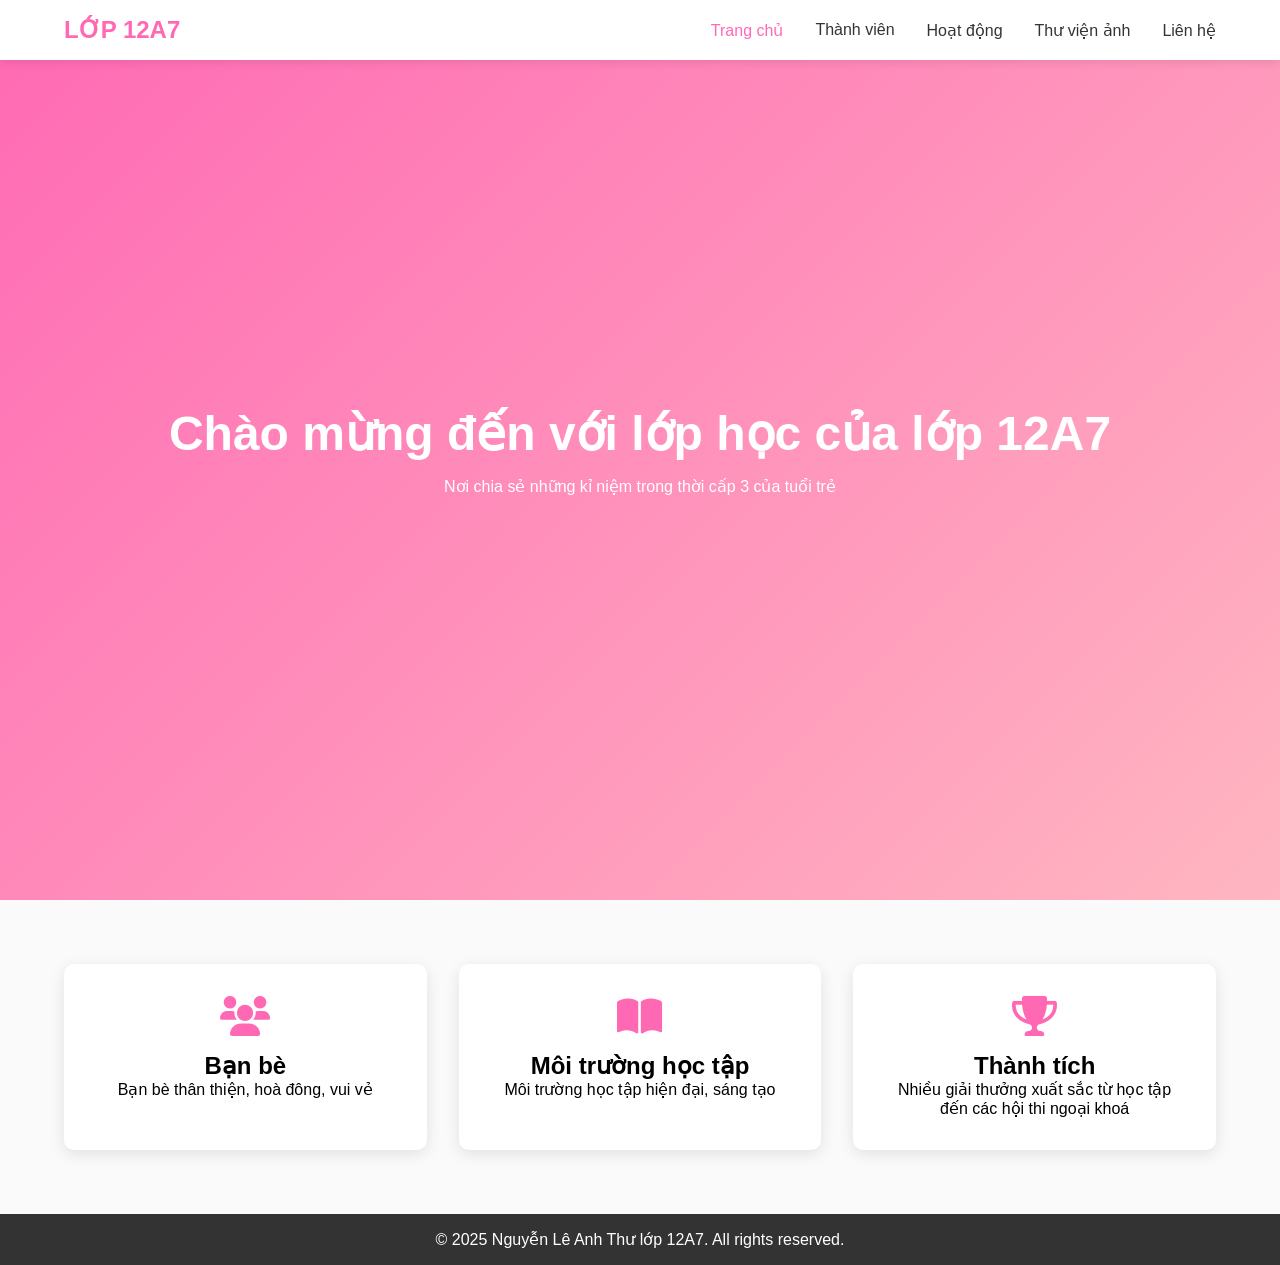
<file: index.html>
<!DOCTYPE html>
<html lang="vi">
<head>
    <meta charset="UTF-8">
    <meta name="viewport" content="width=device-width, initial-scale=1.0">
    <title>Trang chủ - Lớp học của chúng tôi</title>
    <link rel="stylesheet" href="css/style.css">
    <link rel="stylesheet" href="https://cdnjs.cloudflare.com/ajax/libs/font-awesome/6.0.0/css/all.min.css">
</head>
<body>
    <nav class="menu">
        <div class="logo">LỚP 12A7</div>
        <ul>
            <li><a href="index.html" class="active">Trang chủ</a></li>
            <li><a href="members.html">Thành viên</a></li>
            <li><a href="activities.html">Hoạt động</a></li>
            <li><a href="gallery.html">Thư viện ảnh</a></li>
            <li><a href="contact.html">Liên hệ</a></li>
        </ul>
    </nav>

    <header class="hero">
        <div class="hero-content">
            <h1>Chào mừng đến với lớp học của lớp 12A7</h1>
            <p>Nơi chia sẻ những kỉ niệm trong thời cấp 3 của tuổi trẻ</p>
        </div>
    </header>

    <main>
        <section class="features">
            <div class="feature-card">
                <i class="fas fa-users"></i>
                <h2>Bạn bè</h2>
                <p>Bạn bè thân thiện, hoà đông, vui vẻ</p>
            </div>
            <div class="feature-card">
                <i class="fas fa-book-open"></i>
                <h2>Môi trường học tập</h2>
                <p>Môi trường học tập hiện đại, sáng tạo</p>
            </div>
            <div class="feature-card">
                <i class="fas fa-trophy"></i>
                <h2>Thành tích</h2>
                <p>Nhiều giải thưởng xuất sắc từ học tập đến các hội thi ngoại khoá</p>
            </div>
        </section>
    </main>

    <footer>
        <p>&copy; 2025 Nguyễn Lê Anh Thư lớp 12A7. All rights reserved.</p>
    </footer>

    <script src="js/script.js"></script>
</body>
</html>
</file>
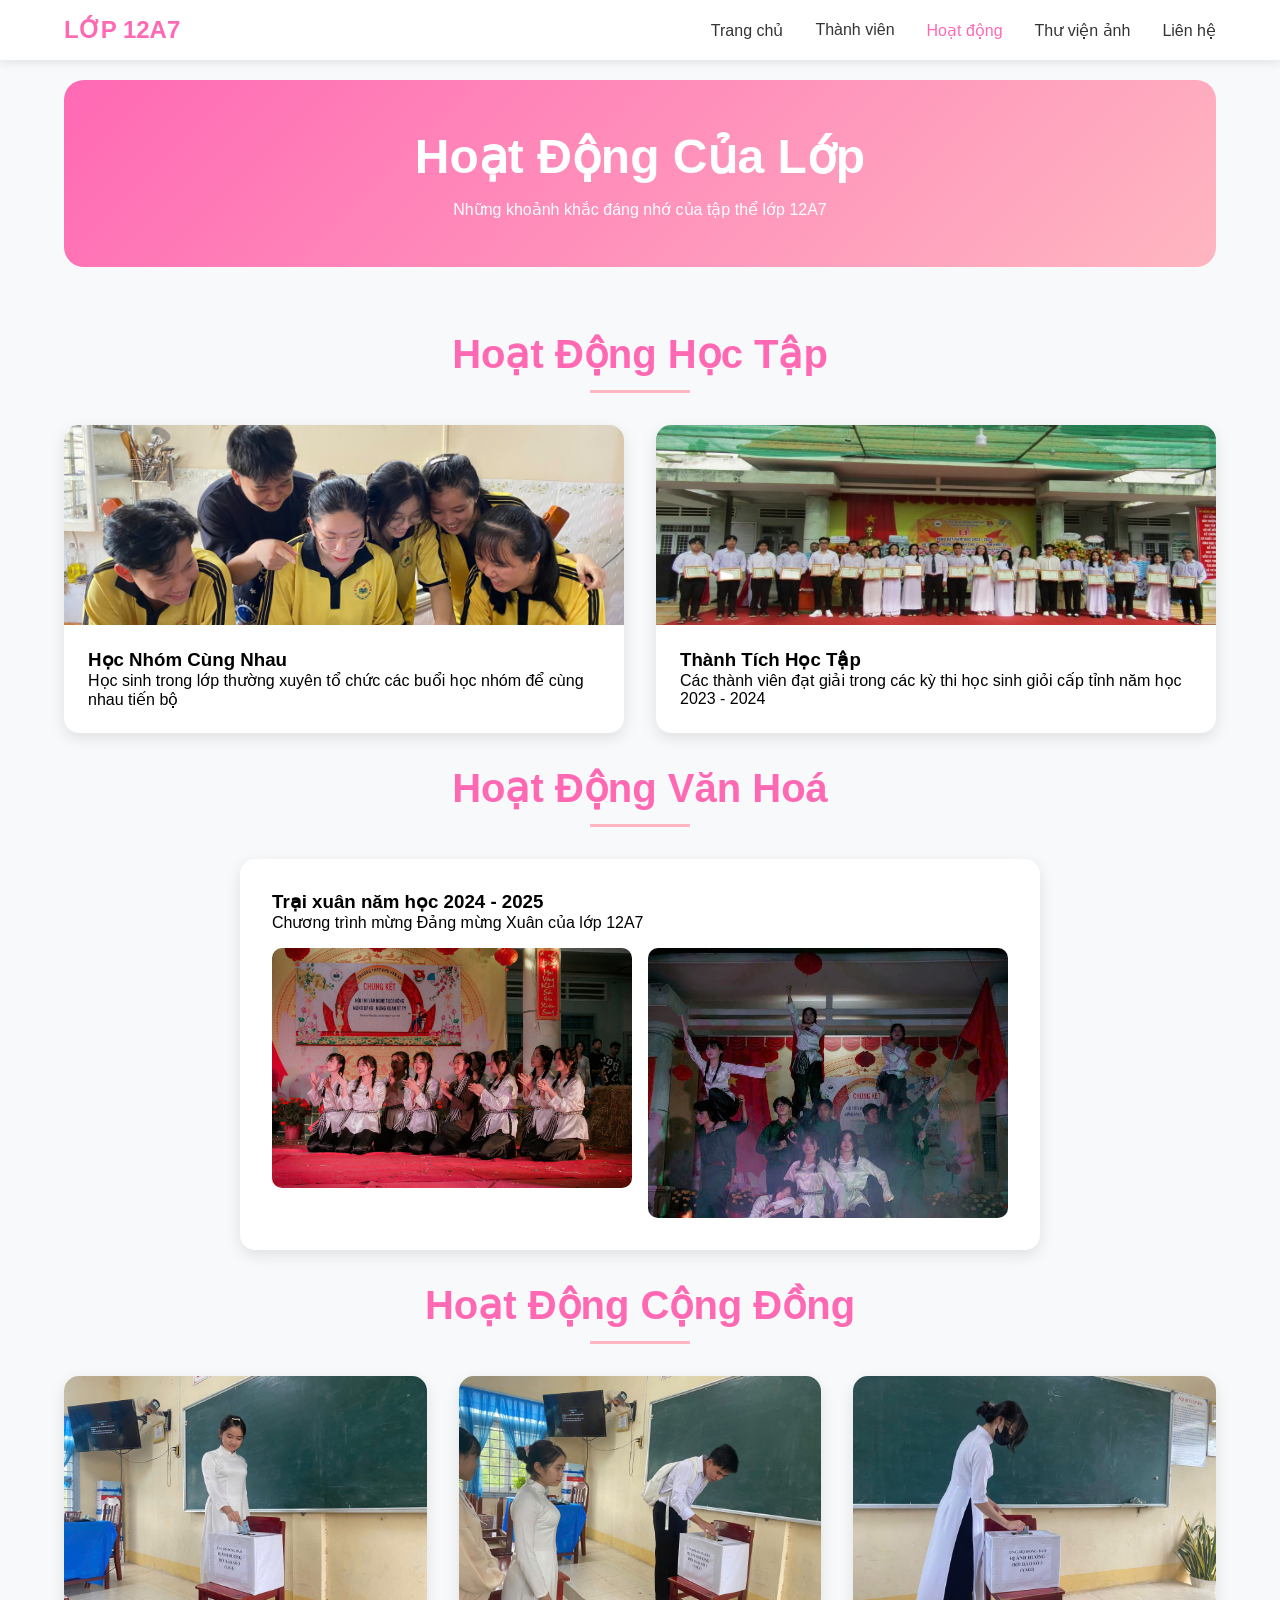
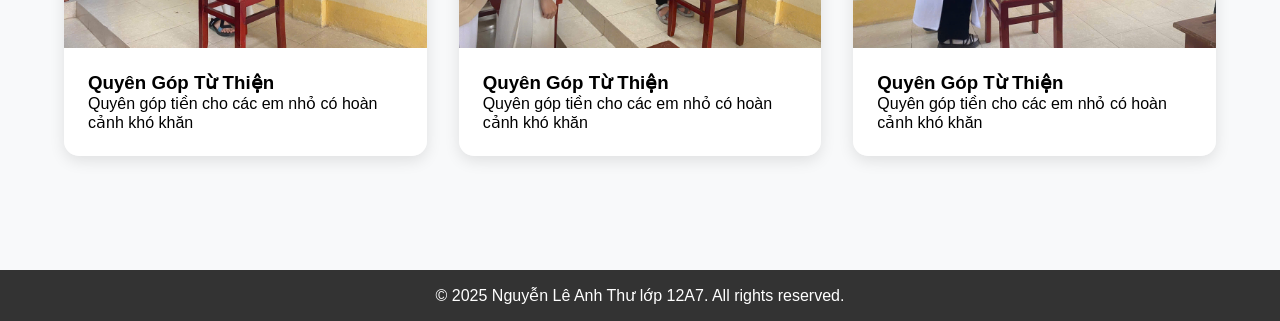
<file: activities.html>
<!DOCTYPE html>
<html lang="vi">
<head>
    <meta charset="UTF-8">
    <meta name="viewport" content="width=device-width, initial-scale=1.0">
    <title>Trang chủ - Lớp học của chúng tôi</title>
    <link rel="stylesheet" href="css/style.css">
    <link rel="stylesheet" href="https://cdnjs.cloudflare.com/ajax/libs/font-awesome/6.0.0/css/all.min.css">
</head>
<body>
    <nav class="menu">
        <div class="logo">LỚP 12A7</div>
        <ul>
            <li><a href="index.html">Trang chủ</a></li>
            <li><a href="members.html">Thành viên</a></li>
            <li><a href="activities.html" class="active">Hoạt động</a></li>
            <li><a href="gallery.html">Thư viện ảnh</a></li>
            <li><a href="contact.html">Liên hệ</a></li>
        </ul>
    </nav>

    <main class="activities-container">
        <header class="page-header">
            <h1>Hoạt Động Của Lớp</h1>
            <p>Những khoảnh khắc đáng nhớ của tập thể lớp 12A7</p>
        </header>

        <section class="activity-section academic">
            <h2 class="section-title">Hoạt Động Học Tập</h2>
            <div class="activity-grid">
                <div class="activity-card">
                    <div class="activity-image">
                        <img src="images/hocchung.jpg" alt="Học nhóm">
                    </div>
                    <div class="activity-content">
                        <h3>Học Nhóm Cùng Nhau</h3>
                        <p>Học sinh trong lớp thường xuyên tổ chức các buổi học nhóm để cùng nhau tiến bộ</p>
                    </div>
                </div>

                <div class="activity-card">
                    <div class="activity-image">
                        <img src="images/HSG.jpg" alt="Thi học sinh giỏi">
                    </div>
                    <div class="activity-content">
                        <h3>Thành Tích Học Tập</h3>
                        <p>Các thành viên đạt giải trong các kỳ thi học sinh giỏi cấp tỉnh năm học 2023 - 2024</p>
                    </div>
                </div>
            </div>
        </section>

        <section class="activity-section cultural">
            <h2 class="section-title">Hoạt Động Văn Hoá</h2>
            <div class="activity-timeline">
                <div class="timeline-item">
                    <div class="timeline-content">
                        <h3>Trại xuân năm học 2024 - 2025</h3>
                        <p>Chương trình mừng Đảng mừng Xuân của lớp 12A7</p>
                        <div class="timeline-gallery">
                            <img src="images/vannghe1.jpg" alt="Tết Trung Thu">
                            <img src="images/vannghe2.jpg" alt="Tết Trung Thu">
                        </div>
                    </div>
                </div>
            </div>
        </section>

        <section class="activity-section community">
            <h2 class="section-title">Hoạt Động Cộng Đồng</h2>
            <div class="activity-masonry">
                <div class="masonry-item">
                    <img src="images/tuthien1.jpg" alt="Tình nguyện">
                    <div class="masonry-content">
                        <h3>Quyên Góp Từ Thiện</h3>
                        <p>Quyên góp tiền cho các em nhỏ có hoàn cảnh khó khăn</p>
                    </div>
                </div>

                <div class="masonry-item">
                    <img src="images/tuthien2.jpg" alt="Từ thiện">
                    <div class="masonry-content">
                        <h3>Quyên Góp Từ Thiện</h3>
                        <p>Quyên góp tiền cho các em nhỏ có hoàn cảnh khó khăn</p>
                    </div>
                </div>

                <div class="masonry-item">
                    <img src="images/tuthien3.jpg" alt="Từ thiện">
                    <div class="masonry-content">
                        <h3>Quyên Góp Từ Thiện</h3>
                        <p>Quyên góp tiền cho các em nhỏ có hoàn cảnh khó khăn</p>
                    </div>
                </div>
            </div>
        </section>
    </main>

    <footer>
        <p>&copy; 2025 Nguyễn Lê Anh Thư lớp 12A7. All rights reserved.</p>
    </footer>

    <script src="js/script.js"></script>
</body>
</html>
</file>
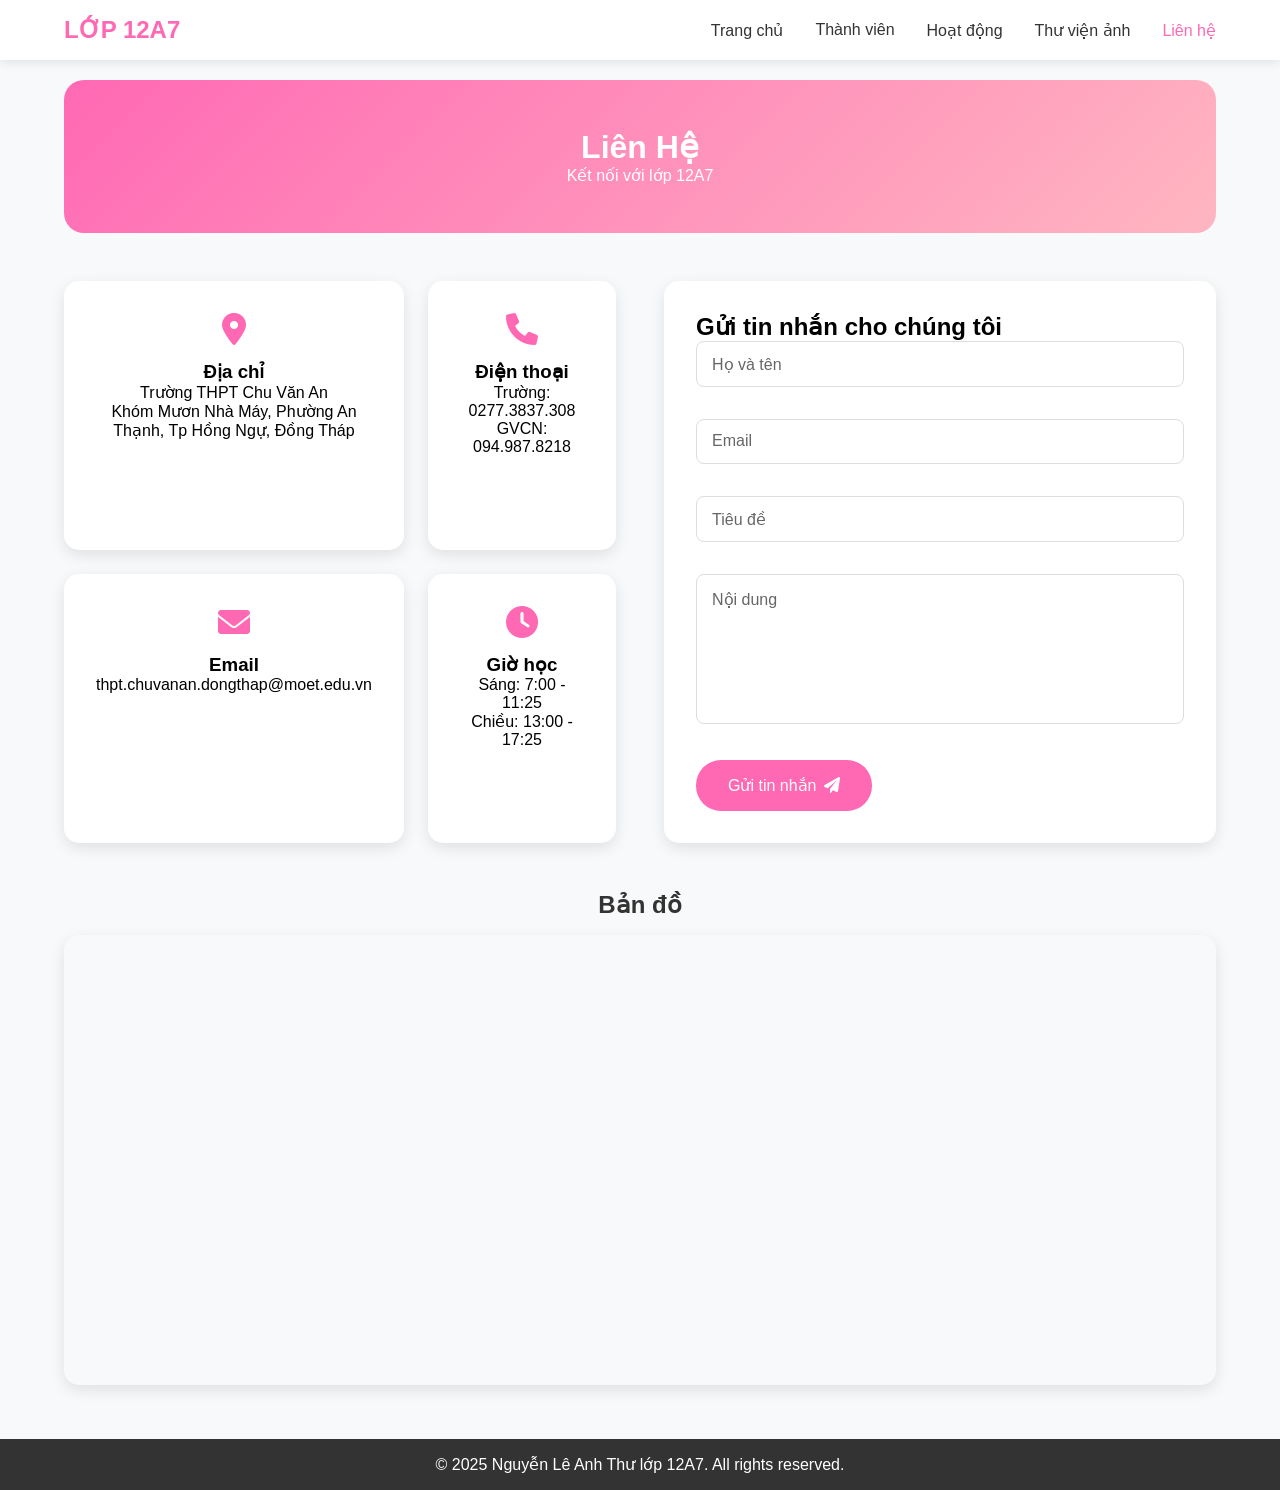
<file: contact.html>
<!DOCTYPE html>
<html lang="vi">
<head>
    <meta charset="UTF-8">
    <meta name="viewport" content="width=device-width, initial-scale=1.0">
    <title>Trang chủ - Lớp học của chúng tôi</title>
    <link rel="stylesheet" href="css/style.css">
    <link rel="stylesheet" href="https://cdnjs.cloudflare.com/ajax/libs/font-awesome/6.0.0/css/all.min.css">
</head>
<body>
    <nav class="menu">
        <div class="logo">LỚP 12A7</div>
        <ul>
            <li><a href="index.html">Trang chủ</a></li>
            <li><a href="members.html">Thành viên</a></li>
            <li><a href="activities.html">Hoạt động</a></li>
            <li><a href="gallery.html">Thư viện ảnh</a></li>
            <li><a href="contact.html" class="active">Liên hệ</a></li>
        </ul>
    </nav>

    <main class="contact-container">
        <div class="contact-header">
            <h1>Liên Hệ</h1>
            <p>Kết nối với lớp 12A7</p>
        </div>

        <div class="contact-content">
            <div class="contact-info">
                <div class="info-card">
                    <i class="fas fa-map-marker-alt"></i>
                    <h3>Địa chỉ</h3>
                    <p>Trường THPT Chu Văn An</p>
                    <p>Khóm Mươn Nhà Máy, Phường An Thạnh, Tp Hồng Ngự, Đồng Tháp</p>
                </div>

                <div class="info-card">
                    <i class="fas fa-phone"></i>
                    <h3>Điện thoại</h3>
                    <p>Trường: 0277.3837.308</p>
                    <p>GVCN: 094.987.8218</p>
                </div>

                <div class="info-card">
                    <i class="fas fa-envelope"></i>
                    <h3>Email</h3>
                    <p>thpt.chuvanan.dongthap@moet.edu.vn</p>
                </div>

                <div class="info-card">
                    <i class="fas fa-clock"></i>
                    <h3>Giờ học</h3>
                    <p>Sáng: 7:00 - 11:25</p>
                    <p>Chiều: 13:00 - 17:25</p>
                </div>
            </div>

            <div class="contact-form">
                <h2>Gửi tin nhắn cho chúng tôi</h2>
                <form id="contactForm">
                    <div class="form-group">
                        <input type="text" id="name" required>
                        <label for="name">Họ và tên</label>
                    </div>

                    <div class="form-group">
                        <input type="email" id="email" required>
                        <label for="email">Email</label>
                    </div>

                    <div class="form-group">
                        <input type="text" id="subject" required>
                        <label for="subject">Tiêu đề</label>
                    </div>

                    <div class="form-group">
                        <textarea id="message" required></textarea>
                        <label for="message">Nội dung</label>
                    </div>

                    <button type="submit" class="submit-btn">
                        <span>Gửi tin nhắn</span>
                        <i class="fas fa-paper-plane"></i>
                    </button>
                </form>
            </div>
        </div>

        <div class="contact-map">
            <h2>Bản đồ</h2>
            <iframe src="https://www.google.com/maps/embed?pb=!1m18!1m12!1m3!1d3915.3790392212166!2d105.3432441!3d10.8173305!2m3!1f0!2f0!3f0!3m2!1i1024!2i768!4f13.1!3m3!1m2!1s0x310a36e2085b3e11%3A0x4caad911b9c69737!2zVHLGsOG7nW5nIFRIUFQgQ2h1IFbEg24gQW4!5e0!3m2!1svi!2s!4v1711425698646!5m2!1svi!2s" 
                width="100%" height="450" style="border:0;" allowfullscreen="" loading="lazy" referrerpolicy="no-referrer-when-downgrade"></iframe>
        </div>
    </main>

    <footer>
        <p>&copy; 2025 Nguyễn Lê Anh Thư lớp 12A7. All rights reserved.</p>
    </footer>

    <script src="js/script.js"></script>
</body>
</html>
</file>
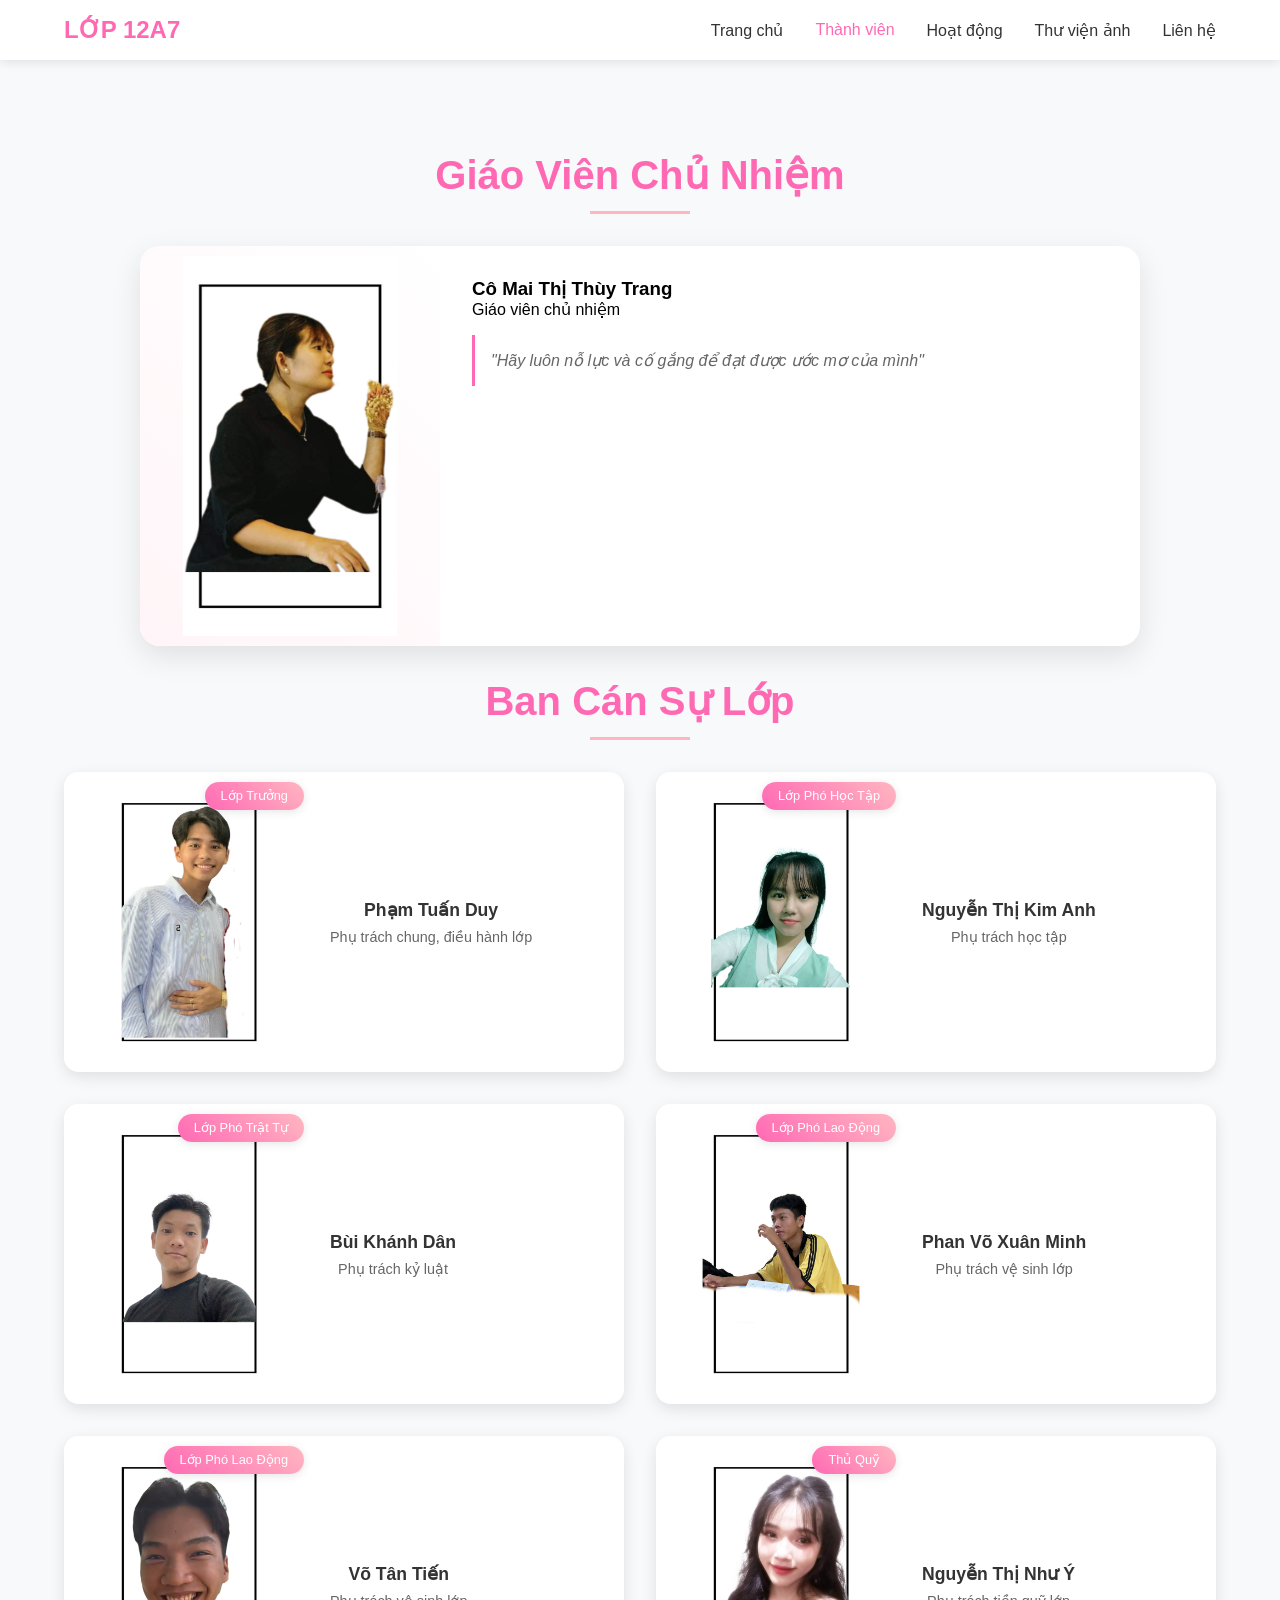
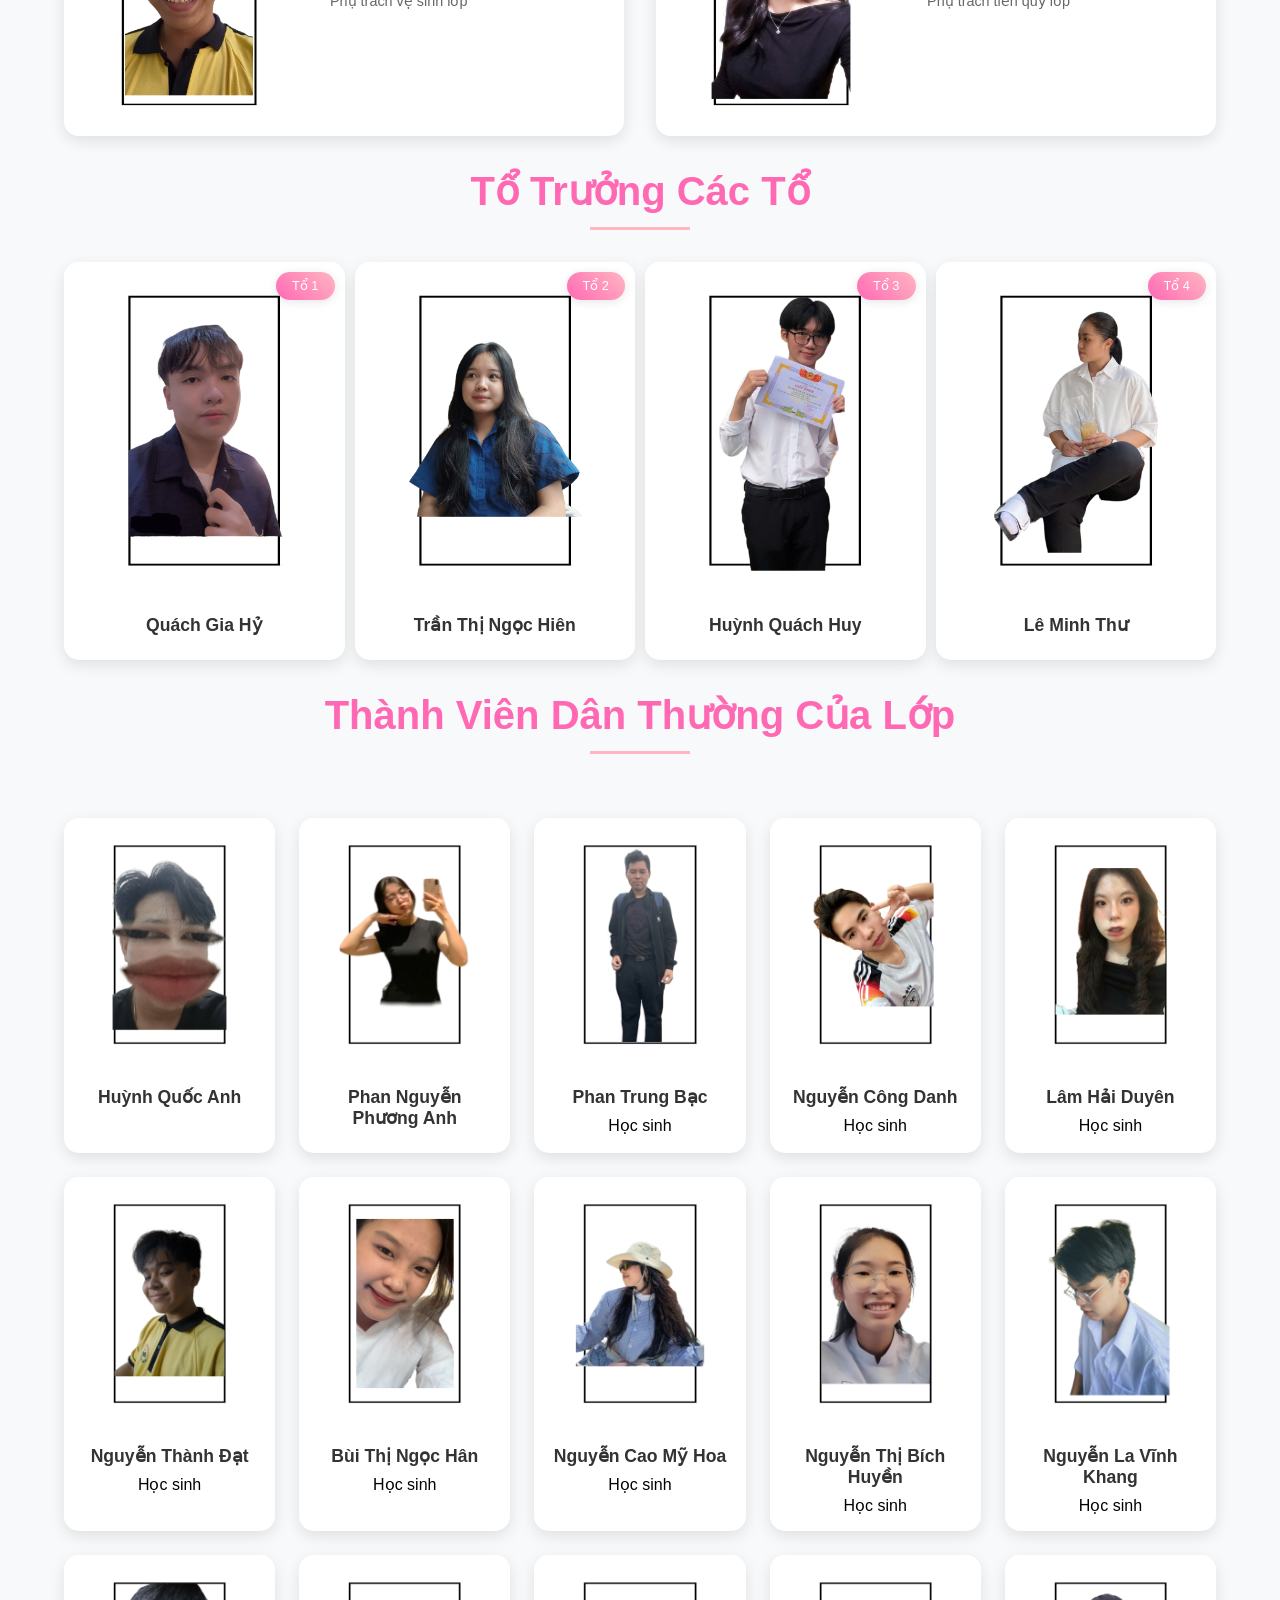
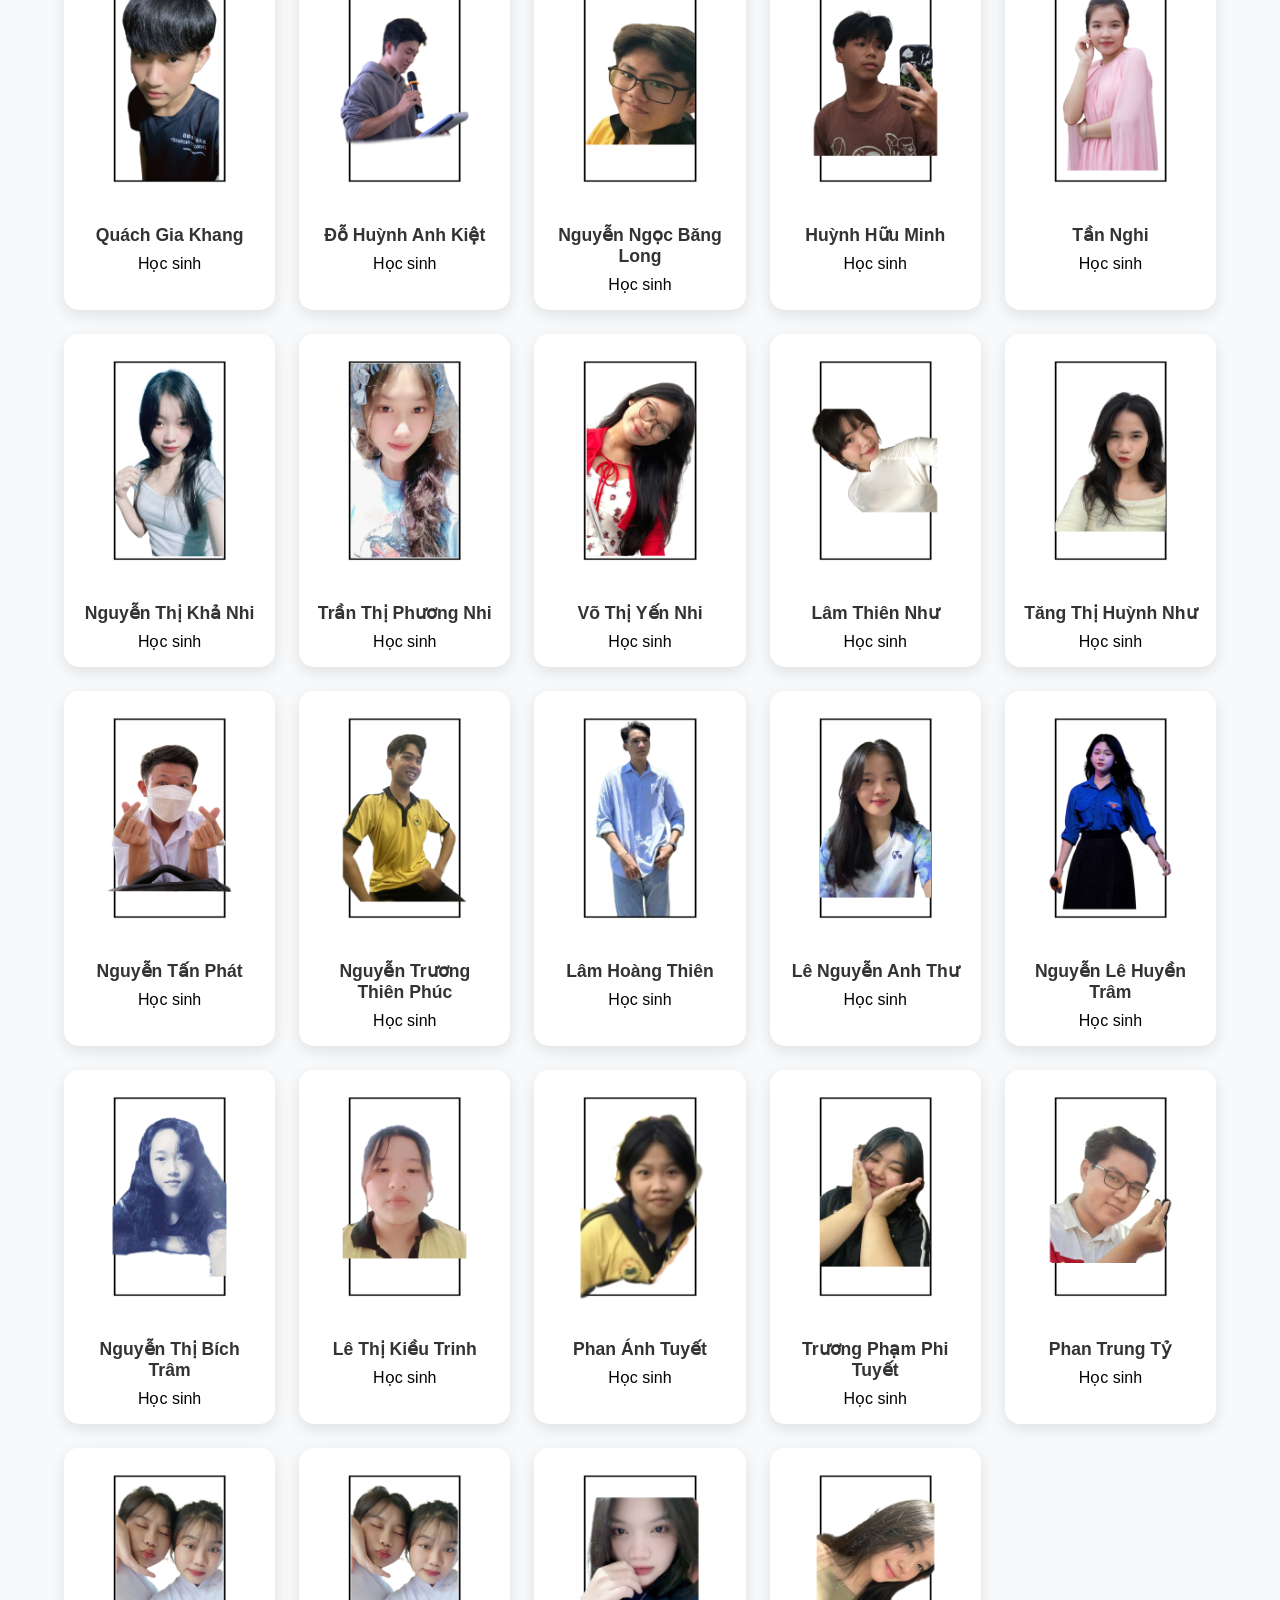
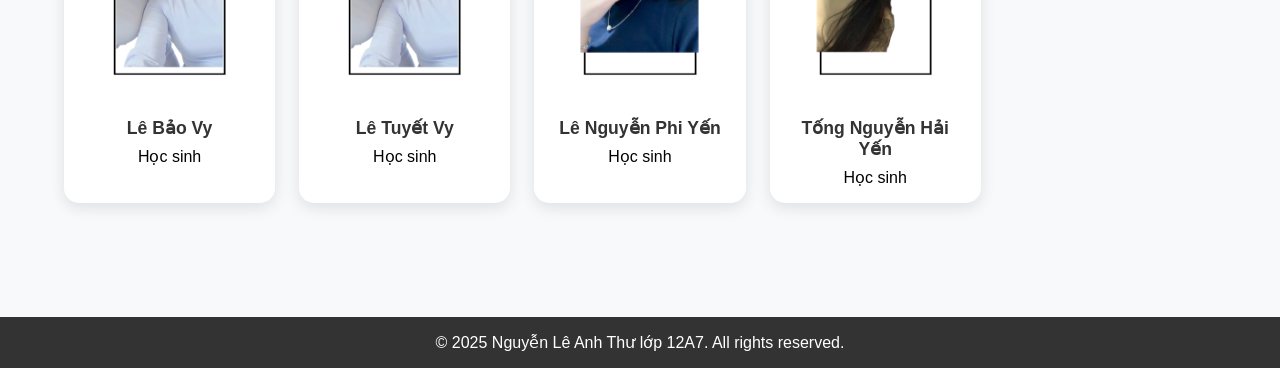
<file: members.html>
<!DOCTYPE html>
<html lang="vi">
<head>
    <meta charset="UTF-8">
    <meta name="viewport" content="width=device-width, initial-scale=1.0">
    <title>Trang chủ - Lớp học của chúng tôi</title>
    <link rel="stylesheet" href="css/style.css">
    <link rel="stylesheet" href="https://cdnjs.cloudflare.com/ajax/libs/font-awesome/6.0.0/css/all.min.css">
</head>
<body>
    <nav class="menu">
        <div class="logo">LỚP 12A7</div>
        <ul>
            <li><a href="index.html">Trang chủ</a></li>
            <li><a href="members.html" class="active">Thành viên</a></li>
            <li><a href="activities.html">Hoạt động</a></li>
            <li><a href="gallery.html">Thư viện ảnh</a></li>
            <li><a href="contact.html">Liên hệ</a></li>
        </ul>
    </nav>

    <main class="members-container">
        <section class="teacher-section">
            <h2 class="section-title">Giáo Viên Chủ Nhiệm</h2>
            <div class="teacher-card">
                <div class="teacher-image">
                    <img src="images/mtrang.jpg" alt="Cô Mai Thị Thùy Trang">
                </div>
                <div class="teacher-info">
                    <h3>Cô Mai Thị Thùy Trang</h3>
                    <p>Giáo viên chủ nhiệm</p>
                    <div class="teacher-quote">
                        "Hãy luôn nỗ lực và cố gắng để đạt được ước mơ của mình"
                    </div>
                </div>
            </div>
        </section>

        <section class="students-section">
            <h2 class="section-title">Ban Cán Sự Lớp</h2>
            <div class="leadership-grid">
                <div class="student-card leadership">
                    <div class="student-image">
                        <img src="images/duy.jpg" alt="Phạm Tuấn Duy">
                        <div class="role-badge">Lớp Trưởng</div>
                    </div>
                    <div class="student-info">
                        <h3>Phạm Tuấn Duy</h3>
                        <p>Phụ trách chung, điều hành lớp</p>
                    </div>
                </div>

                <div class="student-card leadership">
                    <div class="student-image">
                        <img src="images/kanh.jpg" alt="Nguyễn Thị Kim Anh">
                        <div class="role-badge">Lớp Phó Học Tập</div>
                    </div>
                    <div class="student-info">
                        <h3>Nguyễn Thị Kim Anh</h3>
                        <p>Phụ trách học tập</p>
                    </div>
                </div>

                <div class="student-card leadership">
                    <div class="student-image">
                        <img src="images/dan.jpg" alt="Bùi Khánh Dân">
                        <div class="role-badge">Lớp Phó Trật Tự</div>
                    </div>
                    <div class="student-info">
                        <h3>Bùi Khánh Dân</h3>
                        <p>Phụ trách kỷ luật</p>
                    </div>
                </div>

                <div class="student-card leadership">
                    <div class="student-image">
                        <img src="images/xminh.jpg" alt="Phan Võ Xuân Minh">
                        <div class="role-badge">Lớp Phó Lao Động</div>
                    </div>
                    <div class="student-info">
                        <h3>Phan Võ Xuân Minh</h3>
                        <p>Phụ trách vệ sinh lớp</p>
                    </div>
                </div>

                <div class="student-card leadership">
                    <div class="student-image">
                        <img src="images/tien.jpg" alt="Võ Tân Tiến">
                        <div class="role-badge">Lớp Phó Lao Động</div>
                    </div>
                    <div class="student-info">
                        <h3>Võ Tân Tiến</h3>
                        <p>Phụ trách vệ sinh lớp</p>
                    </div>
                </div>

                <div class="student-card leadership">
                    <div class="student-image">
                        <img src="images/y.jpg" alt="Nguyễn Thị Như Ý">
                        <div class="role-badge">Thủ Quỹ</div>
                    </div>
                    <div class="student-info">
                        <h3>Nguyễn Thị Như Ý</h3>
                        <p>Phụ trách tiền quỹ lớp</p>
                    </div>
                </div>
            </div>

            <h2 class="section-title">Tổ Trưởng Các Tổ</h2>
            <div class="team-leaders-grid" style="display: grid;
            grid-template-columns: repeat(4, 1fr);
            gap: 10px;">
                <div class="student-card team-leader">
                    <div class="student-image">
                        <img src="images/hy.jpg" alt="Quách Gia Hỷ">
                        <div class="role-badge">Tổ 1</div>
                    </div>
                    <div class="student-info">
                        <h3>Quách Gia Hỷ</h3>
                    </div>
                </div>

                <div class="student-card team-leader">
                    <div class="student-image">
                        <img src="images/hien.jpg" alt="Trần Thị Ngọc Hiên">
                        <div class="role-badge">Tổ 2</div>
                    </div>
                    <div class="student-info">
                        <h3>Trần Thị Ngọc Hiên</h3>
                    </div>
                </div>

                <div class="student-card team-leader">
                    <div class="student-image">
                        <img src="images/huy.jpg" alt="Huỳnh Quách Huy">
                        <div class="role-badge">Tổ 3</div>
                    </div>
                    <div class="student-info">
                        <h3>Huỳnh Quách Huy</h3>
                    </div>
                </div>

                <div class="student-card team-leader">
                    <div class="student-image">
                        <img src="images/mthu.jpg" alt="Lê Minh Thư">
                        <div class="role-badge">Tổ 4</div>
                    </div>
                    <div class="student-info">
                        <h3>Lê Minh Thư</h3>
                    </div>
                </div>
            </div>

            <h2 class="section-title">Thành Viên Dân Thường Của Lớp</h2>
            <div class="students-grid">
                <!-- Danh sách học sinh theo thứ tự alphabet -->
                <div class="student-card">
                    <div class="student-image">
                        <img src="images/qanh.jpg" alt="Huỳnh Quốc Anh">
                    </div>
                    <div class="student-info">
                        <h3>Huỳnh Quốc Anh</h3>
                    </div>
                </div>
                <div class="student-card">
                    <div class="student-image">
                        <img src="images/panh.jpg" alt="Phan Nguyễn Phương Anh">
                    </div>
                    <div class="student-info">
                        <h3>Phan Nguyễn Phương Anh</h3>
                    </div>
                </div>
                <div class="student-card">
                    <div class="student-image">
                        <img src="images/bac.jpg" alt="Phan Trung Bạc">
                    </div>
                    <div class="student-info">
                        <h3>Phan Trung Bạc</h3>
                        <div>Học sinh</div>
                    </div>
                </div>
                <div class="student-card">
                    <div class="student-image">
                        <img src="images/danh.jpg" alt="Nguyễn Công Danh">
                    </div>
                    <div class="student-info">
                        <h3>Nguyễn Công Danh</h3>
                        <div>Học sinh</div>
                    </div>
                </div>
                <div class="student-card">
                    <div class="student-image">
                        <img src="images/duyen.jpg" alt="Lâm Hải Duyên">
                    </div>
                    <div class="student-info">
                        <h3>Lâm Hải Duyên</h3>
                        <div>Học sinh</div>
                    </div>
                </div>
                <div class="student-card">
                    <div class="student-image">
                        <img src="images/dat.jpg" alt="Nguyễn Thành Đạt">
                    </div>
                    <div class="student-info">
                        <h3>Nguyễn Thành Đạt</h3>
                        <div>Học sinh</div>
                    </div>
                </div>
                <div class="student-card">
                    <div class="student-image">
                        <img src="images/han.jpg" alt="Bùi Thị Ngọc Hân">
                    </div>
                    <div class="student-info">
                        <h3>Bùi Thị Ngọc Hân</h3>
                        <div>Học sinh</div>
                    </div>
                </div>
                <div class="student-card">
                    <div class="student-image">
                        <img src="images/hoa.jpg" alt="Nguyễn Cao Mỹ Hoa">
                    </div>
                    <div class="student-info">
                        <h3>Nguyễn Cao Mỹ Hoa</h3>
                        <div>Học sinh</div>
                    </div>
                </div>
                <div class="student-card">
                    <div class="student-image">
                        <img src="images/huyen.jpg" alt="Nguyễn Thị Bích Huyền">
                    </div>
                    <div class="student-info">
                        <h3>Nguyễn Thị Bích Huyền</h3>
                        <div>Học sinh</div>
                    </div>
                </div>
                <div class="student-card">
                    <div class="student-image">
                        <img src="images/vkhang.jpg" alt="Nguyễn La Vĩnh Khang">
                    </div>
                    <div class="student-info">
                        <h3>Nguyễn La Vĩnh Khang</h3>
                        <div>Học sinh</div>
                    </div>
                </div>
                <div class="student-card">
                    <div class="student-image">
                        <img src="images/gkhang.jpg" alt="Quách Gia Khang">
                    </div>
                    <div class="student-info">
                        <h3>Quách Gia Khang</h3>
                        <div>Học sinh</div>
                    </div>
                </div>
                <div class="student-card">
                    <div class="student-image">
                        <img src="images/kiet.jpg" alt="Đỗ Huỳnh Anh Kiệt">
                    </div>
                    <div class="student-info">
                        <h3>Đỗ Huỳnh Anh Kiệt</h3>
                        <div>Học sinh</div>
                    </div>
                </div>
                <div class="student-card">
                    <div class="student-image">
                        <img src="images/long.jpg" alt="Nguyễn Ngọc Băng Long">
                    </div>
                    <div class="student-info">
                        <h3>Nguyễn Ngọc Băng Long</h3>
                        <div>Học sinh</div>
                    </div>
                </div>
                <div class="student-card">
                    <div class="student-image">
                        <img src="images/hminh.jpg" alt="Huỳnh Hữu Minh">
                    </div>
                    <div class="student-info">
                        <h3>Huỳnh Hữu Minh</h3>
                        <div>Học sinh</div>
                    </div>
                </div>
                <div class="student-card">
                    <div class="student-image">
                        <img src="images/nghi.jpg" alt="Tần Nghi">
                    </div>
                    <div class="student-info">
                        <h3>Tần Nghi</h3>
                        <div>Học sinh</div>
                    </div>
                </div>
                <div class="student-card">
                    <div class="student-image">
                        <img src="images/knhi.jpg" alt="Nguyễn Thị Khả Nhi">
                    </div>
                    <div class="student-info">
                        <h3>Nguyễn Thị Khả Nhi</h3>
                        <div>Học sinh</div>
                    </div>
                </div>
                <div class="student-card">
                    <div class="student-image">
                        <img src="images/pnhi.jpg" alt="Trần Thị Phương Nhi">
                    </div>
                    <div class="student-info">
                        <h3>Trần Thị Phương Nhi</h3>
                        <div>Học sinh</div>
                    </div>
                </div>
                <div class="student-card">
                    <div class="student-image">
                        <img src="images/ynhi.jpg" alt="Võ Thị Yến Nhi">
                    </div>
                    <div class="student-info">
                        <h3>Võ Thị Yến Nhi</h3>
                        <div>Học sinh</div>
                    </div>
                </div>
                <div class="student-card">
                    <div class="student-image">
                        <img src="images/thnhu.jpg" alt="Lâm Thiên Như">
                    </div>
                    <div class="student-info">
                        <h3>Lâm Thiên Như</h3>
                        <div>Học sinh</div>
                    </div>
                </div>
                <div class="student-card">
                    <div class="student-image">
                        <img src="images/tgnhu.jpg" alt="Tăng Thị Huỳnh Như">
                    </div>
                    <div class="student-info">
                        <h3>Tăng Thị Huỳnh Như</h3>
                        <div>Học sinh</div>
                    </div>
                </div>
                <div class="student-card">
                    <div class="student-image">
                        <img src="images/phat.jpg" alt="Nguyễn Tấn Phát">
                    </div>
                    <div class="student-info">
                        <h3>Nguyễn Tấn Phát</h3>
                        <div>Học sinh</div>
                    </div>
                </div>
                <div class="student-card">
                    <div class="student-image">
                        <img src="images/phuc.jpg" alt="Nguyễn Trương Thiên Phúc">
                    </div>
                    <div class="student-info">
                        <h3>Nguyễn Trương Thiên Phúc</h3>
                        <div>Học sinh</div>
                    </div>
                </div>
                <div class="student-card">
                    <div class="student-image">
                        <img src="images/thien.jpg" alt="Lâm Hoàng Thiên">
                    </div>
                    <div class="student-info">
                        <h3>Lâm Hoàng Thiên</h3>
                        <div>Học sinh</div>
                    </div>
                </div>
                <div class="student-card">
                    <div class="student-image">
                        <img src="images/athu.jpg" alt="Lê Nguyễn Anh Thư">
                    </div>
                    <div class="student-info">
                        <h3>Lê Nguyễn Anh Thư</h3>
                        <div>Học sinh</div>
                    </div>
                </div>
                <div class="student-card">
                    <div class="student-image">
                        <img src="images/htram.jpg" alt="Nguyễn Lê Huyền Trâm">
                    </div>
                    <div class="student-info">
                        <h3>Nguyễn Lê Huyền Trâm</h3>
                        <div>Học sinh</div>
                    </div>
                </div>
                <div class="student-card">
                    <div class="student-image">
                        <img src="images/btram.jpg" alt="Nguyễn Thị Bích Trâm">
                    </div>
                    <div class="student-info">
                        <h3>Nguyễn Thị Bích Trâm</h3>
                        <div>Học sinh</div>
                    </div>
                </div>
                <div class="student-card">
                    <div class="student-image">
                        <img src="images/trinh.jpg" alt="Lê Thị Kiều Trinh">
                    </div>
                    <div class="student-info">
                        <h3>Lê Thị Kiều Trinh</h3>
                        <div>Học sinh</div>
                    </div>
                </div>
                <div class="student-card">
                    <div class="student-image">
                        <img src="images/atuyet.jpg" alt="Phan Ánh Tuyết">
                    </div>
                    <div class="student-info">
                        <h3>Phan Ánh Tuyết</h3>
                        <div>Học sinh</div>
                    </div>
                </div>
                <div class="student-card">
                    <div class="student-image">
                        <img src="images/ptuyet.jpg" alt="Trương Phạm Phi Tuyết">
                    </div>
                    <div class="student-info">
                        <h3>Trương Phạm Phi Tuyết</h3>
                        <div>Học sinh</div>
                    </div>
                </div>
                <div class="student-card">
                    <div class="student-image">
                        <img src="images/ty.jpg" alt="Phan Trung Tỷ">
                    </div>
                    <div class="student-info">
                        <h3>Phan Trung Tỷ</h3>
                        <div>Học sinh</div>
                    </div>
                </div>
                <div class="student-card">
                    <div class="student-image">
                        <img src="images/bvy.jpg" alt="Lê Bảo Vy">
                    </div>
                    <div class="student-info">
                        <h3>Lê Bảo Vy</h3>
                        <div>Học sinh</div>
                    </div>
                </div>
                <div class="student-card">
                    <div class="student-image">
                        <img src="images/bvy.jpg" alt="Lê Tuyết Vy">
                    </div>
                    <div class="student-info">
                        <h3>Lê Tuyết Vy</h3>
                        <div>Học sinh</div>
                    </div>
                </div>
                <div class="student-card">
                    <div class="student-image">
                        <img src="images/pyen.jpg" alt="Lê Nguyễn Phi Yến">
                    </div>
                    <div class="student-info">
                        <h3>Lê Nguyễn Phi Yến</h3>
                        <div>Học sinh</div>
                    </div>
                </div>
                <div class="student-card">
                    <div class="student-image">
                        <img src="images/tyen.jpg" alt="Tống Nguyễn Hải Yến">
                    </div>
                    <div class="student-info">
                        <h3>Tống Nguyễn Hải Yến</h3>
                        <div>Học sinh</div>
                    </div>
                </div>

                <!-- Tiếp tục với tất cả học sinh còn lại theo thứ tự tương tự -->
            </div>
        </section>
    </main>

    <footer>
        <p>&copy; 2025 Nguyễn Lê Anh Thư lớp 12A7. All rights reserved.</p>
    </footer>

    <script src="js/script.js"></script>
</body>
</html>
</file>
<file: css/style.css>
:root {
    --primary-color: #ff69b4;
    --secondary-color: #ffb6c1;
    --text-color: #333;
    --white: #ffffff;
}

* {
    margin: 0;
    padding: 0;
    box-sizing: border-box;
    font-family: 'Segoe UI', sans-serif;
}

body {
    background-color: #fafafa;
}

/* Menu styles */
.menu {
    display: flex;
    justify-content: space-between;
    align-items: center;
    padding: 1rem 5%;
    background: var(--white);
    box-shadow: 0 2px 10px rgba(0,0,0,0.1);
    position: fixed;
    width: 100%;
    top: 0;
    z-index: 1000;
}

.logo {
    font-size: 1.5rem;
    font-weight: bold;
    color: var(--primary-color);
}

.menu ul {
    display: flex;
    list-style: none;
    gap: 2rem;
}

.menu a {
    text-decoration: none;
    color: var(--text-color);
    font-weight: 500;
    transition: color 0.3s;
}

.menu a:hover, .menu a.active {
    color: var(--primary-color);
}

/* Menu Toggle Button */
.menu-toggle {
    display: none;
    cursor: pointer;
    font-size: 1.5rem;
    color: var(--primary-color);
}

/* Hero section */
.hero {
    height: 100vh;
    background: linear-gradient(135deg, var(--primary-color), var(--secondary-color));
    display: flex;
    align-items: center;
    justify-content: center;
    text-align: center;
    color: var(--white);
}

.hero-content h1 {
    font-size: 3rem;
    margin-bottom: 1rem;
    animation: fadeIn 1s ease-out;
}

/* Features section */
.features {
    display: grid;
    grid-template-columns: repeat(auto-fit, minmax(250px, 1fr));
    gap: 2rem;
    padding: 4rem 5%;
}

.feature-card {
    background: var(--white);
    padding: 2rem;
    border-radius: 10px;
    text-align: center;
    transition: transform 0.3s;
    box-shadow: 0 4px 15px rgba(0,0,0,0.1);
}

.feature-card:hover {
    transform: translateY(-10px);
}

.feature-card i {
    font-size: 2.5rem;
    color: var(--primary-color);
    margin-bottom: 1rem;
}

/* Footer */
footer {
    background: var(--text-color);
    color: var(--white);
    text-align: center;
    padding: 1rem;
    position: relative;
    bottom: 0;
    width: 100%;
}

/* Animations */
@keyframes fadeIn {
    from {
        opacity: 0;
        transform: translateY(20px);
    }
    to {
        opacity: 1;
        transform: translateY(0);
    }
}

/* Responsive Design */
@media (max-width: 768px) {
    .menu ul {
        display: none;
    }
    
    .hero-content h1 {
        font-size: 2rem;
    }
}

/* Responsive Menu */
@media (max-width: 768px) {
    .menu-toggle {
        display: block;
    }

    .menu ul {
        display: none;
        position: absolute;
        top: 100%;
        left: 0;
        width: 100%;
        background: var(--white);
        flex-direction: column;
        padding: 1rem 0;
        box-shadow: 0 2px 10px rgba(0,0,0,0.1);
    }

    .menu ul.active {
        display: flex;
    }

    .menu ul li {
        width: 100%;
        text-align: center;
    }

    .menu ul li a {
        display: block;
        padding: 1rem;
    }
}

/* Members Page Styles */
.members-container {
    padding: 120px 5% 50px;
    background: #f8f9fa;
}

.section-title {
    text-align: center;
    color: var(--primary-color);
    font-size: 2.5rem;
    margin: 2rem 0;
    position: relative;
    padding-bottom: 1rem;
}

.section-title::after {
    content: '';
    position: absolute;
    bottom: 0;
    left: 50%;
    transform: translateX(-50%);
    width: 100px;
    height: 3px;
    background: var(--secondary-color);
}

/* Teacher Card Styles */
.teacher-card {
    display: flex;
    background: var(--white);
    border-radius: 20px;
    overflow: hidden;
    box-shadow: 0 10px 30px rgba(0,0,0,0.1);
    margin: 2rem auto;
    max-width: 1000px;
}

/* Updated Image Container Styles */
.teacher-image {
    flex: 0 0 300px;
    position: relative;
    overflow: hidden;
    height: 400px; /* Increased height */
    background: linear-gradient(45deg, #fff5f8, #fff);
}

.teacher-image img {
    width: 100%;
    height: 100%;
    object-fit: contain; /* Changed from cover to contain */
    padding: 10px; /* Added padding to prevent edge touching */
}

.teacher-info {
    padding: 2rem;
    flex: 1;
}

.teacher-quote {
    font-style: italic;
    color: #666;
    margin-top: 1rem;
    padding: 1rem;
    border-left: 3px solid var(--primary-color);
}

/* Student Grid Styles */
.leadership-grid,
.team-leaders-grid,
.students-grid {
    display: grid;
    grid-template-columns: repeat(auto-fill, minmax(250px, 1fr));
    gap: 2rem;
    margin: 2rem 0;
}

.students-grid {
    display: grid;
    grid-template-columns: repeat(auto-fill, minmax(200px, 1fr));
    gap: 1.5rem;
    padding: 2rem 0;
}

.student-card {
    background: var(--white);
    border-radius: 15px;
    overflow: hidden;
    box-shadow: 0 5px 15px rgba(0,0,0,0.1);
    transition: all 0.3s ease;
}

.student-card:hover {
    transform: translateY(-5px);
    box-shadow: 0 8px 25px rgba(0,0,0,0.2);
}

.student-card:hover .student-image img {
    transform: scale(1.1);
}

.student-image {
    position: relative;
    padding-top: 120%; /* Increased from 100% for more vertical space */
    background: linear-gradient(45deg, #fff5f8, #fff);
}

.student-image img {
    position: absolute;
    top: 0;
    left: 0;
    width: 100%;
    height: 100%;
    object-fit: contain; /* Changed from cover to contain */
    padding: 10px; /* Added padding to prevent edge touching */
    background-color: #fff; /* Added white background */
}

.role-badge {
    background: linear-gradient(45deg, var(--primary-color), var(--secondary-color));
    color: white;
    padding: 0.4rem 1rem;
    border-radius: 20px;
    font-size: 0.8rem;
    position: absolute;
    top: 10px;
    right: 10px;
    box-shadow: 0 2px 10px rgba(0,0,0,0.1);
}

.student-info {
    padding: 1rem;
    text-align: center;
}

.student-info h3 {
    color: var(--text-color);
    font-size: 1.1rem;
    margin-bottom: 0.5rem;
}

.student-info p {
    color: #666;
    font-size: 0.9rem;
}

/* Leadership Cards Special Styling */
.student-card.leadership {
    grid-column: span 2;
    display: flex;
    align-items: center;
}

.student-card.leadership .student-image {
    flex: 0 0 250px; /* Increased width */
    height: 300px; /* Increased height */
    padding-top: 0;
}

/* Responsive Adjustments */
@media (max-width: 768px) {
    .teacher-card {
        flex-direction: column;
    }
    
    .teacher-image {
        height: 300px;
    }
    
    .student-card.leadership {
        grid-column: span 1;
        flex-direction: column;
    }
    
    .student-card.leadership .student-image {
        width: 100%;
    }
}

/* Activities Page Styles */
.activities-container {
    padding: 80px 5% 50px;
    background: #f8f9fa;
}

.page-header {
    text-align: center;
    margin-bottom: 4rem;
    padding: 3rem 0;
    background: linear-gradient(135deg, var(--primary-color), var(--secondary-color));
    color: white;
    border-radius: 20px;
}

.page-header h1 {
    font-size: 3rem;
    margin-bottom: 1rem;
}

/* Activity Grid */
.activity-grid {
    display: grid;
    grid-template-columns: repeat(auto-fit, minmax(300px, 1fr));
    gap: 2rem;
    margin: 2rem 0;
}

.activity-card {
    background: white;
    border-radius: 15px;
    overflow: hidden;
    box-shadow: 0 5px 15px rgba(0,0,0,0.1);
    transition: transform 0.3s ease;
}

.activity-card:hover {
    transform: translateY(-5px);
}

.activity-image {
    height: 200px;
    overflow: hidden;
}

.activity-image img {
    width: 100%;
    height: 100%;
    object-fit: cover;
}

.activity-content {
    padding: 1.5rem;
}

/* Timeline Style */
.activity-timeline {
    position: relative;
    max-width: 800px;
    margin: 2rem auto;
}

.timeline-item {
    padding: 2rem;
    background: white;
    border-radius: 15px;
    margin-bottom: 2rem;
    box-shadow: 0 5px 15px rgba(0,0,0,0.1);
    position: relative;
}

.timeline-gallery {
    display: grid;
    grid-template-columns: repeat(2, 1fr);
    gap: 1rem;
    margin-top: 1rem;
}

.timeline-gallery img {
    width: 100%;
    border-radius: 10px;
}

/* Masonry Layout */
.activity-masonry {
    columns: 3;
    gap: 2rem;
    margin: 2rem 0;
}

.masonry-item {
    break-inside: avoid;
    margin-bottom: 2rem;
    border-radius: 15px;
    overflow: hidden;
    box-shadow: 0 5px 15px rgba(0,0,0,0.1);
}

.masonry-item img {
    width: 100%;
    display: block;
}

.masonry-content {
    padding: 1.5rem;
    background: white;
}

/* Event Cards */
.event-carousel {
    display: flex;
    overflow-x: auto;
    padding: 2rem 0;
    gap: 2rem;
}

.event-card {
    display: flex;
    background: white;
    border-radius: 15px;
    min-width: 300px;
    box-shadow: 0 5px 15px rgba(0,0,0,0.1);
}

.event-date {
    background: var(--primary-color);
    color: white;
    padding: 1.5rem;
    display: flex;
    flex-direction: column;
    align-items: center;
    justify-content: center;
}

.event-date .day {
    font-size: 2rem;
    font-weight: bold;
}

.btn-details {
    background: var(--primary-color);
    color: white;
    border: none;
    padding: 0.5rem 1rem;
    border-radius: 20px;
    cursor: pointer;
    transition: background 0.3s;
}

.btn-details:hover {
    background: var(--secondary-color);
}

/* Responsive Adjustments */
@media (max-width: 768px) {
    .activity-masonry {
        columns: 1;
    }
    
    .timeline-gallery {
        grid-template-columns: 1fr;
    }
    
    .page-header h1 {
        font-size: 2rem;
    }
}

/* Gallery Styles */
.gallery-container {
    padding: 80px 5% 50px;
    background: #f8f9fa;
}

.gallery-header {
    text-align: center;
    margin-bottom: 3rem;
    padding: 3rem;
    background: linear-gradient(135deg, var(--primary-color), var(--secondary-color));
    color: white;
    border-radius: 20px;
}

.gallery-filter {
    display: flex;
    justify-content: center;
    gap: 1rem;
    margin-bottom: 2rem;
    flex-wrap: wrap;
}

.filter-btn {
    padding: 0.8rem 1.5rem;
    border: none;
    border-radius: 25px;
    background: white;
    color: var(--text-color);
    cursor: pointer;
    transition: all 0.3s ease;
    box-shadow: 0 2px 10px rgba(0,0,0,0.1);
    position: relative;
    overflow: hidden;
}

.filter-btn::after {
    content: '';
    position: absolute;
    bottom: 0;
    left: 0;
    width: 0;
    height: 2px;
    background: var(--primary-color);
    transition: width 0.3s ease;
}

.filter-btn:hover::after,
.filter-btn.active::after {
    width: 100%;
}

.filter-btn.active,
.filter-btn:hover {
    background: var(--primary-color);
    color: white;
}

.gallery-grid {
    display: grid;
    grid-template-columns: repeat(auto-fill, minmax(300px, 1fr));
    gap: 1.5rem;
    padding: 1rem 0;
    min-height: 500px; /* Đảm bảo grid không bị co lại khi filter */
}

.gallery-item {
    position: relative;
    border-radius: 15px;
    overflow: hidden;
    aspect-ratio: 1;
    cursor: pointer;
    box-shadow: 0 5px 15px rgba(0,0,0,0.1);
    opacity: 1;
    transform: scale(1);
    transition: all 0.3s ease-in-out;
}

.gallery-item img {
    width: 100%;
    height: 100%;
    object-fit: cover;
    transition: transform 0.5s ease;
}

.gallery-overlay {
    position: absolute;
    top: 0;
    left: 0;
    width: 100%;
    height: 100%;
    background: rgba(255, 105, 180, 0.8);
    color: white;
    display: flex;
    flex-direction: column;
    justify-content: center;
    align-items: center;
    opacity: 0;
    transition: opacity 0.3s ease;
}

.gallery-item:hover img {
    transform: scale(1.1);
}

.gallery-item:hover .gallery-overlay {
    opacity: 1;
}

.view-btn {
    background: white;
    color: var(--primary-color);
    border: none;
    width: 40px;
    height: 40px;
    border-radius: 50%;
    margin-top: 1rem;
    cursor: pointer;
    transition: transform 0.3s ease;
}

.view-btn:hover {
    transform: scale(1.1);
}

/* Lightbox Styles */
.lightbox {
    position: fixed;
    top: 0;
    left: 0;
    width: 100%;
    height: 100%;
    background: rgba(0,0,0,0.9);
    display: none;
    justify-content: center;
    align-items: center;
    z-index: 1100;
}

.lightbox-image {
    max-width: 90%;
    max-height: 90vh;
    object-fit: contain;
}

.close-lightbox {
    position: absolute;
    top: 20px;
    right: 20px;
    color: white;
    font-size: 2rem;
    cursor: pointer;
}

.lightbox-prev,
.lightbox-next {
    position: absolute;
    top: 50%;
    transform: translateY(-50%);
    background: transparent;
    border: none;
    color: white;
    font-size: 2rem;
    cursor: pointer;
    padding: 1rem;
}

.lightbox-prev { left: 20px; }
.lightbox-next { right: 20px; }

/* Responsive Adjustments */
@media (max-width: 768px) {
    .gallery-grid {
        grid-template-columns: repeat(auto-fill, minmax(250px, 1fr));
    }

    .filter-btn {
        padding: 0.6rem 1.2rem;
        font-size: 0.9rem;
    }
}

/* Contact Page Styles */
.contact-container {
    padding: 80px 5% 50px;
    background: #f8f9fa;
}

.contact-header {
    text-align: center;
    margin-bottom: 3rem;
    padding: 3rem;
    background: linear-gradient(135deg, var(--primary-color), var(--secondary-color));
    color: white;
    border-radius: 20px;
}

.contact-content {
    display: grid;
    grid-template-columns: 1fr 1fr;
    gap: 3rem;
    margin-bottom: 3rem;
}

.contact-info {
    display: grid;
    grid-template-columns: repeat(2, 1fr);
    gap: 1.5rem;
}

.info-card {
    background: white;
    padding: 2rem;
    border-radius: 15px;
    text-align: center;
    box-shadow: 0 5px 15px rgba(0,0,0,0.1);
    transition: transform 0.3s ease;
}

.info-card:hover {
    transform: translateY(-5px);
}

.info-card i {
    font-size: 2rem;
    color: var(--primary-color);
    margin-bottom: 1rem;
}

.contact-form {
    background: white;
    padding: 2rem;
    border-radius: 15px;
    box-shadow: 0 5px 15px rgba(0,0,0,0.1);
}

.form-group {
    position: relative;
    margin-bottom: 2rem;
}

.form-group input,
.form-group textarea {
    width: 100%;
    padding: 0.8rem;
    border: 1px solid #ddd;
    border-radius: 8px;
    font-size: 1rem;
    transition: all 0.3s ease;
}

.form-group textarea {
    height: 150px;
    resize: none;
}

.form-group label {
    position: absolute;
    left: 1rem;
    top: 50%;
    transform: translateY(-50%);
    color: #666;
    transition: all 0.3s ease;
    pointer-events: none;
}

.form-group textarea + label {
    top: 1rem;
    transform: none;
}

.form-group input:focus,
.form-group textarea:focus {
    border-color: var(--primary-color);
    box-shadow: 0 0 0 2px rgba(255,105,180,0.2);
}

.form-group input:focus + label,
.form-group textarea:focus + label,
.form-group input:valid + label,
.form-group textarea:valid + label {
    top: -0.5rem;
    left: 0.5rem;
    font-size: 0.8rem;
    color: var(--primary-color);
    background: white;
    padding: 0 0.5rem;
}

.submit-btn {
    background: var(--primary-color);
    color: white;
    border: none;
    padding: 1rem 2rem;
    border-radius: 25px;
    cursor: pointer;
    font-size: 1rem;
    display: flex;
    align-items: center;
    gap: 0.5rem;
    transition: all 0.3s ease;
}

.submit-btn:hover {
    background: var(--secondary-color);
    transform: translateY(-2px);
}

.contact-map {
    margin-top: 3rem;
}

.contact-map h2 {
    text-align: center;
    margin-bottom: 1rem;
    color: var(--text-color);
}

.contact-map iframe {
    border-radius: 15px;
    box-shadow: 0 5px 15px rgba(0,0,0,0.1);
}

/* Responsive Adjustments */
@media (max-width: 768px) {
    .contact-content {
        grid-template-columns: 1fr;
    }
    
    .contact-info {
        grid-template-columns: 1fr;
    }
}
</file>
